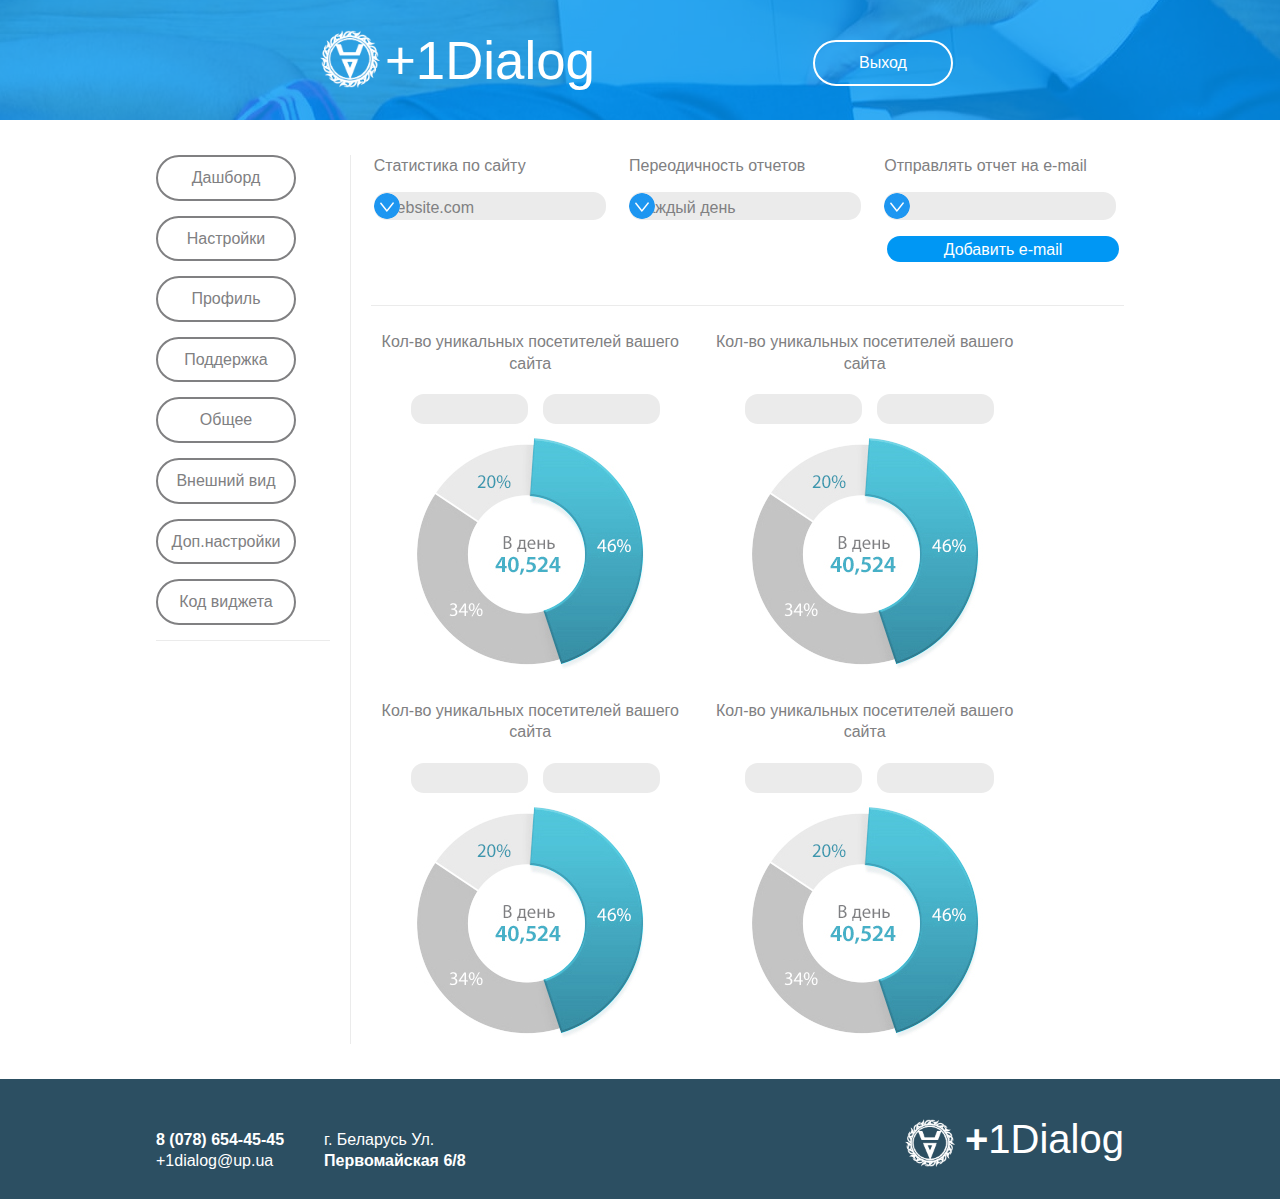
<file: index.html>
<!DOCTYPE html>
<html lang="en">
<head>
    <meta charset="utf-8"></meta>
        <title>Document</title>
        <link rel="stylesheet" href="style.css">
        <link rel="stylesheet" href="jquery-ui.min.css">
    <body>
    <header>
        <div class="header_contain">
            <img alt="" class="logo_header_img" src="img/logo.png"> </img>
                <p class="logo_title">+1Dialog</p>
                <a class="logo_btn" href="">Выход </a>
        </div>
        <div class="blue_cover"></div>
    </header>
    <div class="wrapper">
<!-- меню -->
        <aside>
            <nav>
                <ul>
                    <li><a href="index.html" class='nav_index'>Дашборд</a></li>
                    <li><a href="#" class='nav_set'>Настройки</a></li>
                    <li><a href="#" class='nav_prof'>Профиль</a></li>
                     <li><a href="#" class='nav_help'> Поддержка</a></li>
                     <li class="drop_all"><a href="#" class='nav_a'> Общее</a></li>
                      <li class="drop_view"><a href="#" class='nav_a'>Внешний вид</a></li>
                    <li class="drop_extr"><a href="#" class='nav_a'>Доп.настройки</a></li>
                    <li class="drop_code"><a href="#" class='nav_a'>Код виджета</a></li>
                </ul>
                <!-- это выпадающее меню для разрешения не более 480px в ширину -->
                  <div class="drop_menu_for480">
                        <a href="">Общее</a>
                        <a href="">Внешний вид</a>
                        <a href="">Доп. настройки</a>
                        <a href="">Код виджета</a>
                    </div>
               <!-- end -->
            </nav>
        </aside>
<!-- конец меню -->
<!-- блок справа -->
 <div class="ajax-container" id="ajax-container">
 <div class="main">
               <section>
                <div class="block">
                    <p>Статистика по сайту</p>
                    <div class="select">
                        <div class="drop_list_close"> Website.com </div>
                        <img src="img/adu.png"></img>
                            <ul class="drop_list">
                                <li class="chosen">Website.com</li>
                                <li>Another.com</li>
                            </ul>
                    </div>
                </div>
                <div class="block">
                    <p>Переодичность отчетов </p>
                    <div class="select">
                        <div class="drop_list_close">Каждый день</div>
                        <img src="img/adu.png"></img>
                            <ul class="drop_list">
                            <li class="chosen">Каждый день</li>
                            <li>Каждую неделю</li>
                            <li>Каждый месяц</li>
                            <li>Не отправлять</li>
                        </ul>
                    </div>
                </div>
                <div class="block">
                    <p>Отправлять отчет на e-mail</p>
                    <div class="select">
                        <div class="drop_list_close"></div>
                        <img src="img/adu.png"></img>
                    </div>
                </div>
                <div class="btn_addemail">Добавить e-mail</div>
            </section>
            <div class="modal_underlay"></div>
            <div class="modal">
                                <span class="modal_close">ˣ</span>
                                <p>Введите e-mail для рассылки</p>
                                <input type="email" name="from" class="validate_input">
                                <button type="button" class="modal_btn">Добавить</button>
                            </div>
            <div class="string"></div>
 <!-- Графики -->
    <div class="col_wrap">
                <p><a href="#">Кол-во уникальных посетителей вашего сайта</a></p>
                    <input class="form_date" name="from"> </input>
                    <input class="form_date" name="from"> </input>
                        <div class="col_img">
                            <img alt="" src="img/graph.png"/></img>
                        </div>
            </div>
            <div class="col_wrap">
                <p><a href="#">Кол-во уникальных посетителей вашего сайта</a></p>
                    <input class="form_date" name="from"> </input>
                    <input class="form_date" name="from"> </input>
                        <div class="col_img">
                            <img alt="" src="img/graph.png"/></img>
                        </div>
            </div>
            <div class="col_wrap">
                <p><a href="#">Кол-во уникальных посетителей вашего сайта</a></p>
                    <input class="form_date" name="from"> </input>
                    <input class="form_date" name="from"> </input>
                        <div class="col_img">
                            <img alt="" src="img/graph.png"/></img>
                        </div>
            </div>
             <div class="col_wrap">
                <p><a href="#">Кол-во уникальных посетителей вашего сайта</a></p>
                    <input class="form_date" name="from"> </input>
                    <input class="form_date" name="from"> </input>
                        <div class="col_img">
                            <img alt="" src="img/graph.png"/></img>
                        </div>
            </div>
<!-- Графики конец -->

    </div>
<!-- конец большого блока справа -->
 </div>
 </div>
<!-- Footer -->
<footer>
    <div class="wrapper">
        <div class="col_footer_01">
            <div class="contacts">
                <div class="tel"><b>8 (078) 654-45-45</b></div>
                <div class="email"> +1dialog@up.ua</div>
            </div>
              <address>г. Беларусь Ул. <br> <b>Первомайская 6/8</b></addres>
        </div>
        <div class="col_footer_02">
            <span><b>+</b>1Dialog </span><img src="img/logo.png" alt="" class = "logo_footer_img">
        </div>
    </div>
</footer>
<script type="text/javascript" src="jquery-3.1.1.min.js"></script>
<script type="text/javascript" src="http://beneposto.pl/jqueryrotate/js/jQueryRotateCompressed.js"></script>
<script type="text/javascript" src="jquery-ui.min.js"></script>
<script type="text/javascript" src="script.js"></script>
<script type="text/javascript" scr="jquery.pjax.js"></script>
<!-- конец footer'a -->
 </body>
</html>
</file>
<file: style.css>
* {
margin: 0;
padding: 0;
outline: none;
color: #808082;
list-style: none;
font-style:normal;
-webkit-box-sizing: border-box;
-moz-box-sizing: border-box;
box-sizing: border-box;
}
body, html {
font-family: sans-serif;
font-size: 1em;
background-color: #fff;
line-height: 135%;
min-width: 1024px;
}
a{
color: #808082;
text-decoration: none;
}
input {
background: #ebebeb;
color: #808082;
border-radius: 13px;
border: none;
}
.wrapper {
margin:0 auto;
width: 968px;
}

/*Шапка*/
header {
height: 120px;
background-image:url(img/bg.jpg);
background-position: right bottom;
background-repeat: no-repeat;
}
.blue_cover {
background-color:#0097F4;
opacity: 0.8;
position: relative;
bottom:120px;
z-index: 1;
height: 120px;
}
.header_contain {
height: 120px;
position: relative;
z-index: 2;
max-width: 968px;
min-width: 430px;
margin-left: 25%;
margin-right: 25%;
}
.logo_header_img {
width: 60px;
margin-top: 30px;
float: left;
}
.logo_title {
font-size: 3.3em;
color: #fff;
width: 200px;
margin-left: 5px;
padding-top: 50px;
float: left;
}
.logo_btn {
color: #fff;
border: 2px solid #fff ;
padding: 10px;
border-radius:25px;
width: 140px;
display: block;
float: right;
text-align: center;
margin-top: 40px;
cursor: pointer;
margin-right: 7px;
}
/*Навигация слева*/
nav {
margin-top: 35px;
width: 18%;
float: left;
border-bottom: 1px solid #ebebeb;
}
nav ul {
list-style: none;
}
nav ul li{
margin-bottom: 15px;
width: 15%;
cursor: pointer;
text-align: center;
}
nav ul li a {
border: 2px solid #808082;
padding: 10px;
border-radius:25px;
width: 140px;
display: block;
}
.active_btn { /*добавляем через js при клике*/
border: 2px solid #0097F4 ;
color: #0097F4;
}
.drop_nav {
display: none;
}
.drop_nav_vis {
display: block;
}
/*Основной блок*/
.main {
float: right;
width: 80%;
margin: 35px 0 35px 0;
border-left: 1px solid #ebebeb;
}
.block {
float:left;
margin-left: 3%;
width: 30%;
}
.select {
position: relative;
}
 .blocks_select {
 border-bottom: 1px solid #ebebeb;
}
.select img {
position: absolute;
/*bottom: 27px;
left: 128px;*/
top: 1px;
border-radius: 100%;
cursor: pointer;
}
.rotate_arrow {
transform: rotate(-180deg);
transition: .3s;
}
.drop_list_close{
background-color: #ebebeb;
border-radius:13px;
padding: 5px 0 0 8px;
height: 28px;
}
.dash_drop_list{
 padding: 5px 0 0 15px;
}
.block p {
margin-bottom: 15px;
}
.drop_list {
background-color: #ebebeb;
border-radius:13px;
margin-top: -20px;
padding-top: 25px;
padding-left: 4px;
display: none;
}
.drop_list li {
padding: 5px 0 5px 15px;
}
.drop_list li:hover{
background-color: #cecece;
cursor:pointer;
border-radius:8px;
}
.chosen {
background-color: #dbdbdb;
border-radius:8px;
}
.string {
height: 1px;
background: #ebebeb;
margin-top: 150px;
margin-left: 20px;
}
.btn_addemail,
.btn_search {
float: right;
margin-top: 16px;
margin-right: 5px;
width: 30%;
cursor: pointer;
height: 26px;
border-radius: 14px;
color: #fff;
background: #0097f4;
padding: 3px;
text-align: center;
}

/*Графики*/

.col_wrap {
margin-left: 25px;
margin-top: 25px;
text-align: center;
float: left;
width: 40%;
}
.col_wrap p {
margin-bottom: 20px;
}
.col_img {
margin-top: 10px;
}
.form_date {
height: 30px;
margin-left: 10px;
font-size: 1.1em;
width: 38%;
padding-left: 10px;
}

/*Footer*/

footer {
height: 120px;
clear: both;
background: #2C4F62;
text-align: left;
padding-top: 50px;
}
.col_footer_01,.contacts   {
float: left;
}
.contacts {
display: inline-block;
margin-right: 40px;
}
address {
display: inline-block;
}
.col_footer_02 {
float: right;
display: inline-block;
}
.logo_footer_img {
width: 50px;
margin: -10px 10px 0 0;
float: right;
}
.col_footer_02 span {
float: right;
font-size: 2.5em;
}
.email, .tel, .tel b, .col_footer_02 span, .col_footer_02 span b, address, address b, .tel  {
color:#fff;
}
.drop_menu_for480 {
display: none;
}

/* Для телефонов */

@media (max-width: 480px){
.wrapper {
width: 100%;
}
header {
background: #2C4F62;
}
.logo_title {
font-size: 2.3em;
width: 30%;
margin-left: 10px;
}
.wrapper, .header_contain {
max-width: 480px;
margin-left: 0;
}
.header_contain {
height: 120px;
margin-left: 10px;
}
.logo_btn {
padding: 5px 5px;
width: 25%;
margin-top: 45px;
margin-right: 70px;
}
.main {
width: 100%;
border-left: 1px solid #ebebeb;
}
nav {
width: 480px;
margin:15px 0 0 -10px;
position: relative;
}

nav ul li{
cursor: pointer;
text-align: center;
display: inline-block;
float: left;
width: 20%;
margin-left: 20px;
}
nav ul li a, .active_btn {
border: 0px solid #808082;
width: 100px;
display: block;
}
.drop_menu {
display: none;
}
.block {
width: 27%;
margin-left: 22px;
}
.btn_addemail {
margin-right: 45px;
width: 135px;
}
.select img {
left: 103px;
}
.drop_list_open {
font-size: 0.9em;
}
.col_img img {
width: 200px;
}
.form_date {
width: 43%;
}
footer {
height: 120px;
padding-top: 0px;
}
.contacts, address {
margin: 30px 20px 0 20px;
}
.col_footer_02 span {
display: none;
}
.logo_footer_img {
margin: 27px 30px 0 0;
}
.drop_menu_for480 {
position: absolute;
left: 140px;
top: 35px;
background-color: #ebebeb;
padding: 3px 5px 10px 5px;
border-radius: 10px;
display: none; /*через js меняем на block*/
}
.drop_menu_for480 a{
display:block;
margin-top: 3px;
}
.drop_menu_for480 a:hover {
background-color: #cecece;
cursor:pointer;
border-radius:8px;
 }
.sec_block_01-drop {
max-width: 460px;
 }
}
/*модальное окно e-mail*/
.modal,.modal_addgroup {
background-color: #fff;
width: 350px;
position: fixed;
left: 0;
right: 0;
margin: 0 auto;
top: 200px;
z-index: 1000;
color: #212543;
text-align: center;
border-radius: 15px;
padding: 16px;
display: none;
}
.modal_close {
position: absolute;
top: 4px;
right: 8px;
border-radius: 100%;
width: 16px;
height: 16px;
font-size: 24px;
cursor: pointer;
color: #808082;
}
.modal input, .modal_addgroup input {
height: 26px;
width: 288px;
padding: 3px 12px;
margin-top: 10px;
}
.modal_btn, .modal_btn-addgroup {
padding: 0 32px;
height: 26px;
border-radius: 13px;
background: #0097f4;
color: #fff;
margin-top: 10px;
cursor: pointer;
border:none;
font-size: 1em;
}
/*подложка*/
.modal_underlay {
position: fixed;
top: 0;
left: 0;
width: 100%;
height: 100%;
background-color: rgba(0, 0, 0, 0.4);
z-index: 999;
display: none;
}
/*Блок настроек*/
.sec_block_01-wrap {
width: 60%;
float: left;
position: relative;
margin-left: 25px;
}
.sec_block_01, .sec_block_01-drop {
background-color: #ebebeb;
border-radius: 13px;
padding: 5px 0 0 8px;
height: 28px;
position: relative;
}
.sec_block_01-drop {
height: 50px;
display: none;
z-index: 10;
left: -8px;
width: 101%;
}
.sec_01 img {
position: absolute;
left: 94%;
top: 1px;
border-radius: 100%;
cursor: pointer;
z-index: 11;
}
.sec_block_02, .sec_02-btn,
.sec_06-btn {
float: right;
margin:35px 5px 0 0;
width: 220px;
cursor: pointer;
height: 26px;
border-radius: 14px;
color: #fff;
background: #0097f4;
padding: 3px;
text-align: center;
}
.sec_block_01-wrap p {
margin: 0 0 15px 6px;
}
.sec_block_01-wrap ul li {
float: left;
margin: 8px 13px 0 10px;
font-size: 0.9em;
}
.sec_block_01-wrap ul li a:hover,
.edit:hover, .del:hover {
color:#0097f4;
}
.sec_block_01-wrap ul li:last-child {
margin-left:  -5px;
margin-right: 0;
}
.sec_block_01-wrap ul li:nth-child(5) {
margin-left: 10px;
margin-right: -3px;
}
.set-string{
margin-top: 120px;
}
/*вторая секция в настройках*/
.set-string-02{
margin-top: 70px;
width: 94%;
}
.sup-string-01 {
margin-top: 165px;
width: 94%;
}
.sec_02-col01 {
width: 800px;
}
.sec_02-title {
margin: 20px 0 0px 20px;
}
.group {
background-color: #ebebeb;
border-radius: 13px;
padding: 5px 0 0 8px;
height: 28px;
width: 25%;
margin: 15px 0 -5px 20px;
display: inline-block;
}
.switcher {
height: 20px;
width: 40px;
background: #808082;
border-radius: 10px;
cursor: pointer;
display: inline-block;
position: relative;
top: 2px;
margin-left: 20px;
transition-duration:0.3s;
}
.switch {
background: #fff;
height: 16px;
width: 16px;
border-radius: 100%;
cursor: pointer;
margin: 2px 0 0 2px;
transition-duration:0.3s;
}
.switch-on {
margin-left: 22px;
}
.switcher-on {
background: #0097f4;
}
.edit, .del{
position: relative;
margin-left: 20px;
}
.sec_02-btn {
float: left;
width: 120px;
 margin: 15px 0 0 20px;
}
.office_name{
float: left;
width: 200px;
display: inline-block;
margin: 20px 40px 0 20px;
}
.widget_name{
width: 330px;
display: inline-block;
margin-top: 20px;
margin-left: 10px;
}
.input_nameof{
height: 26px;
padding: 3px 12px;
margin-top: 10px;
width: 250px;
color: #808082;
font-size: 1em;
}
.office_name input {
width: 210px;
}
.office_name p{
font-size: 0.76em;
text-align: center;
color: #adadad;
line-height: 15px;
margin-top: 7px;
}
.radio, .sec-04-rad-btn {
height: 18px;
width: 18px;
border-radius: 100%;
cursor: pointer;
background: #fff;
border: 2px solid #ced0cf;
display: inline-block;
transition: 0.1s;
}
.check_view {
margin: 5px 0px 0 0px;
}
.check_view p{
font-size: 0.9em;
display: inline-block;
text-align: left;
}
.check_view input {
visibility: hidden;
}
.rad_cheked {
background:url(img/checkbox.png) center center no-repeat;
}
.a-active {
color:#0097f4;
}
.a-disabled {
color:#adadad;
}
.sec-04,.sec-05 {
position: relative;
}
/*Общий стиль серых блоков*/
.typeof{
background-color: #ebebeb;
border-radius: 13px;
padding: 5px 0 0 8px;
height: 28px;
width: 20%;
margin: 15px 0 -5px 20px;
display: inline-block;
float: left;
border-radius:13px;
}
.drop-01{
background-color: #ebebeb;
padding: 8px 0 0 0;
height: 75px;
margin: -5px 0 0 -8px;
border-radius: 0 0 13px 13px;
display: none;
}
.set-string-03 {
margin-top: 40px;
}
.set-string-04 {
margin-top: 90px;
margin-bottom: 10px;
}
.sec-04 p{
margin: 20px 0 0 20px;
}
.drop_listbtn-01,
.drop_listbtn-02 {
position: absolute;
right: 0px;
bottom: 49px;
z-index: 13;
border-radius: 100%;
cursor: pointer;
}
.drop_listbtn-02 {
left:129px;
}
.drop-01 ul li{
cursor: pointer;
margin: 6px 5px 0 -2px;
height: 25px;
padding: 2px 0 5px 5px;
}
.drop-01 ul li:hover{
background-color: #cecece;
border-radius:8px;
}
.your_cont {
border-radius: 13px;
}
.sec-04-rad {
width: 20%;
float: left;
margin: 20px 0 0 20px;
}
.sec-04-rad input, .btn-hidden{
visibility: hidden;
}
.sec-04-rad-btn{
float: left;
}
.sec-04-rad span{
float: left;
margin-left: 10px;
}
.drop{
display: block;
}
/*секция 5*/
.sec-05-p {
margin: 15px 0 0 20px;
}
.sec-05-p-01,
.sec-05-p-02 {
font-size: 0.8em;
color: #adadad;
float: left;
margin: 20px 0 0 20px;
}
.sec-05-p-02 {
margin-left: 110px;
}

.sec-05-img {
position: absolute;
z-index: 13;
border-radius: 100%;
cursor: pointer;
}
.col01img {
right: 0px;
top: -3px;
}
.col02img {
right: -5px;
top: -3px;
}
.col03img {
right: 0px;
top: -3px;
}
.col06img {
right: -5px;
top: -3px;
}
.col05img {
right: 0px;
top: -3px;
}
.col04img {
right: -5px;
top: -3px;
}
.sec01typeof,
.drop-01-col01{
width: 80px;
margin-top: -5px;
}
.sec-05{
height: 200px;
}
.sec-05-col02,
.sec-05-col03,
.sec-05-col04 {
margin-left: 20px;
margin-top: 20px;
}
.sec-05-col01,
.sec-05-col02,
.sec-05-col03,
.sec-05-col04{
position: absolute;
}
.sec-05-col01{
top:10px;
}
.sec-05-col02{
z-index: 20;
top: 45px;
}
.sec-05-col03{
z-index: 19;
top: 80px;
}
.sec-05-col04{
z-index: 18;
top: 115px;
}
.typeofdays {
float: left;
font-size: 0.9em;
margin-right: 70px;
margin-left: 5px;
width: 5%;
}
.from {
float: left;
font-size: 0.9em;
}
.to{
float: left;
font-size: 0.9em;
margin-left: 20px;
}
.typeof-tel {
float: left;
margin-top: -5px;
width: 180px;
}
.set-string-05 {
margin-top: 15px;
}
.sec-06 div:first-child {
margin: 15px 0 5px 20px;
}
.sec-06 p{
font-size: 0.8em;
margin: 0 0 0 20px;
}
.sec-06 iframe {
display: block;
margin: 15px 0 0 20px;
}
.sec-06 input,
.sup_input {
margin: 15px 0 0 20px;
}
.sec_06-btn {
float: left;
margin: 15px 0 10px 60px;
}
/*support*/
.sup_input {
width: 55%;
height: 27px;
padding-left: 15px;
font-size: 1em;
}

.btn_search {
margin-right: 130px;
width: 180px;
}
.question {
margin: 15px 0 0 20px;
}
.see_answ {
margin-left: 30px;
font-size: 0.8em;
color:#adadad;
cursor: pointer;
}
.answ_open {
margin: 0 0 20px 30px;
display: none;
}
.drop{
display: block;
}
.mail_us {
margin: 20px 0 0 20px;
}
</file>
